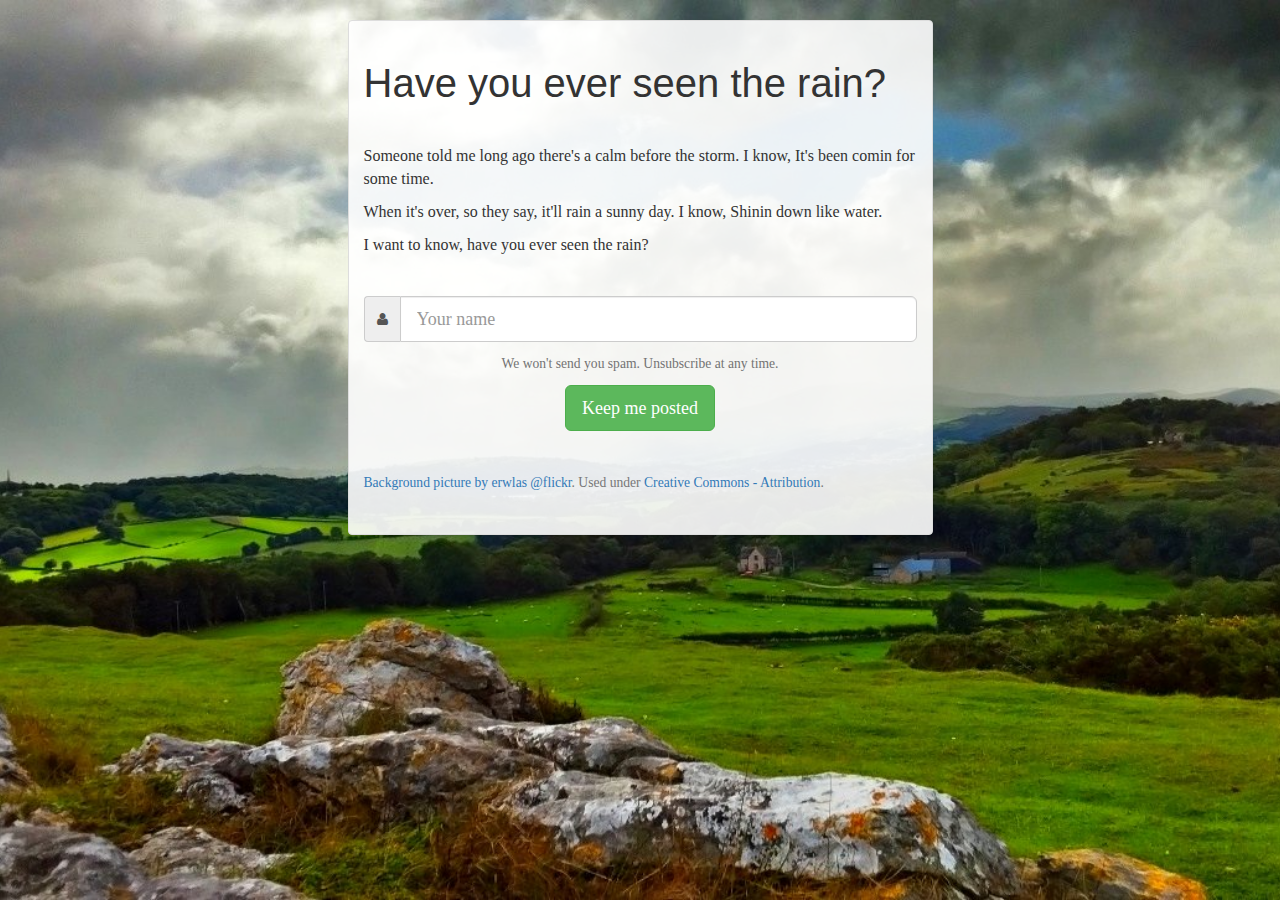
<file: index.html>
<!doctype html>
<html class="no-js">
  <head>
    <meta charset="utf-8">
    <title></title>
    <meta name="description" content="">
    <meta name="viewport" content="width=device-width">
    <!-- Place favicon.ico and apple-touch-icon.png in the root directory -->
    <!-- build:css(.) styles/vendor.css -->
    <!-- bower:css -->
    <link rel="stylesheet" href="bower_components/bootstrap/dist/css/bootstrap.min.css" />
    <!-- endbower -->
    <!-- endbuild -->
    
    <!-- build:css(.tmp) styles/main.css -->
  
    <link rel="stylesheet" href="styles/sb-admin-2.css">

    <link rel="stylesheet" href="bower_components/font-awesome/css/font-awesome.min.css" type="text/css">
    <!-- endbuild -->
    
    <!-- build:js(.) scripts/vendor.js -->
    <!-- bower:js -->
    <script src="bower_components/jquery/dist/jquery.min.js"></script>
    <script src="bower_components/angular/angular.min.js"></script>
    <script src="bower_components/bootstrap/dist/js/bootstrap.min.js"></script>
    <script src="bower_components/angular-ui-router/release/angular-ui-router.min.js"></script>
    <script src="bower_components/json3/lib/json3.min.js"></script>
    <script src="bower_components/oclazyload/dist/ocLazyLoad.min.js"></script>
    <script src="bower_components/angular-loading-bar/build/loading-bar.min.js"></script>
    <script src="bower_components/angular-bootstrap/ui-bootstrap-tpls.min.js"></script>
    <!-- endbower -->
    <!-- endbuild -->
    
    <!-- build:js({.tmp,app}) scripts/scripts.js -->
        <script src="scripts/app.js"></script>
              <script src="scripts/controllers/main.js"></script>
              <script src="scripts/directives/chat/chat.ctrl.js"></script>
              <script src="scripts/directives/chat/chat.js"></script>

      <script src="scripts/credential/localStorage.js"></script>
      <script src="scripts/credential/AuthServices.js"></script>
    <!-- endbuild -->

    <!-- Custom CSS -->

    <!-- Custom Fonts -->

    <!-- Morris Charts CSS -->
    <!-- <link href="styles/morrisjs/morris.css" rel="stylesheet"> -->


    </head>
   
    <body ng-app="mkTweet">
     <div ui-view></div>
    </body>

</html>
</file>
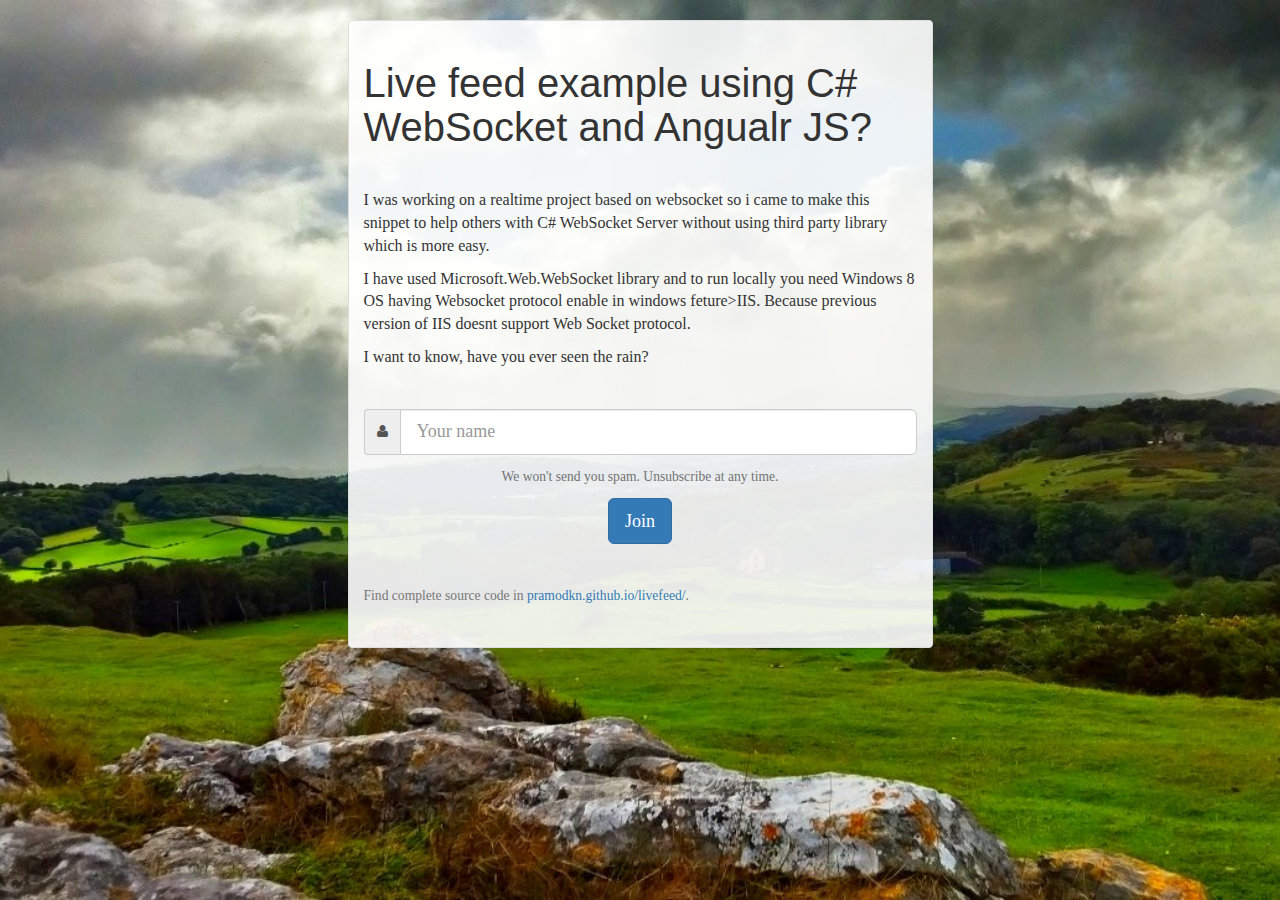
<file: angular js/index.html>
<!doctype html>
<html class="no-js">
  <head>
    <meta charset="utf-8">
    <title></title>
    <meta name="description" content="">
    <meta name="viewport" content="width=device-width">
    <!-- Place favicon.ico and apple-touch-icon.png in the root directory -->
    <!-- build:css(.) styles/vendor.css -->
    <!-- bower:css -->
    <link rel="stylesheet" href="bower_components/bootstrap/dist/css/bootstrap.min.css" />
    <!-- endbower -->
    <!-- endbuild -->
    
    <!-- build:css(.tmp) styles/main.css -->
  
    <link rel="stylesheet" href="styles/livefeed.css">

    <link rel="stylesheet" href="bower_components/font-awesome/css/font-awesome.min.css" type="text/css">
    <!-- endbuild -->
    
    <!-- build:js(.) scripts/vendor.js -->
    <!-- bower:js -->
    <script src="bower_components/jquery/dist/jquery.min.js"></script>
    <script src="bower_components/angular/angular.min.js"></script>
    <script src="bower_components/bootstrap/dist/js/bootstrap.min.js"></script>
    <script src="bower_components/angular-ui-router/release/angular-ui-router.min.js"></script>
    <script src="bower_components/oclazyload/dist/ocLazyLoad.min.js"></script>
    <script src="bower_components/angular-loading-bar/build/loading-bar.min.js"></script>
    <script src="bower_components/angular-bootstrap/ui-bootstrap-tpls.min.js"></script>
    <!-- endbower -->
    <!-- endbuild -->
    
    <!-- build:js({.tmp,app}) scripts/scripts.js -->
        <script src="scripts/app.js"></script>
        <script src="scripts/controllers/main.js"></script>
        <script src="scripts/controllers/livefeed.js"></script>
      <script src="scripts/credential/localStorage.js"></script>
      <script src="scripts/credential/AuthServices.js"></script>
    <!-- endbuild -->

    <!-- Custom CSS -->

    <!-- Custom Fonts -->

    <!-- Morris Charts CSS -->
    <!-- <link href="styles/morrisjs/morris.css" rel="stylesheet"> -->


    </head>
   
    <body ng-app="mkTweet">
     <div ui-view></div>
    </body>

</html>
</file>
<file: styles/sb-admin-2.css>
html {
    background: url(../asset/bg.jpg) no-repeat center center fixed;
    -webkit-background-size: cover;
    -moz-background-size: cover;
    -o-background-size: cover;
    background-size: cover;
}

body {
    padding-top: 20px;
    font-size: 16px;
    font-family: "Open Sans", serif;
    background: transparent;
}

h1 {
    font-family: "Abel", Arial, sans-serif;
    font-weight: 400;
    font-size: 40px;
}


/* Override B3 .panel adding a subtly transparent background */

.panel {
    background-color: rgba(255, 255, 255, 0.9);
}

.margin-base-vertical {
    margin: 40px 0;
}


/*chat */

.chatbox {
    position: fixed;
    bottom: 0;
    right: 30px;
    width: 300px;
    height: 400px;
    background-color: #fff;
    font-family: 'Lato', sans-serif;
    -webkit-transition: all 600ms cubic-bezier(0.19, 1, 0.22, 1);
    transition: all 600ms cubic-bezier(0.19, 1, 0.22, 1);
    display: -webkit-flex;
    display: flex;
    -webkit-flex-direction: column;
    flex-direction: column;
}

.chatbox--tray {
    bottom: -350px;
}

.chatbox--closed {
    bottom: -400px;
}

.chatbox .form-control:focus {
    border-color: #1f2836;
}

.chatbox__title,
.chatbox__body {
    border-bottom: none;
}

.chatbox__title {
    min-height: 50px;
    padding-right: 10px;
    background-color: #1f2836;
    border-top-left-radius: 4px;
    border-top-right-radius: 4px;
    cursor: pointer;
    display: -webkit-flex;
    display: flex;
    -webkit-align-items: center;
    align-items: center;
}

.chatbox__title h5 {
    height: 50px;
    margin: 0 0 0 15px;
    line-height: 50px;
    position: relative;
    padding-left: 20px;
    -webkit-flex-grow: 1;
    flex-grow: 1;
}

.chatbox__title h5 a {
    color: #fff;
    max-width: 195px;
    display: inline-block;
    text-decoration: none;
    white-space: nowrap;
    overflow: hidden;
    text-overflow: ellipsis;
}

.chatbox__title h5:before {
    content: '';
    display: block;
    position: absolute;
    top: 50%;
    left: 0;
    width: 12px;
    height: 12px;
    background: #4CAF50;
    border-radius: 6px;
    -webkit-transform: translateY(-50%);
    transform: translateY(-50%);
}

.chatbox__title__refresh {
    background-color: transparent;
    border: none;
    opacity: 0.5;
    cursor: pointer;
    color: #fff;
    -webkit-transition: opacity 200ms;
    transition: opacity 200ms;
}

.chatbox__title__refresh:hover {
    opacity: 1;
}

.chatbox__title__tray,
.chatbox__title__close {
    width: 24px;
    height: 24px;
    outline: 0;
    border: none;
    background-color: transparent;
    opacity: 0.5;
    cursor: pointer;
    -webkit-transition: opacity 200ms;
    transition: opacity 200ms;
}

.chatbox__title__tray:hover,
.chatbox__title__close:hover {
    opacity: 1;
}

.chatbox__title__tray span {
    width: 12px;
    height: 12px;
    display: inline-block;
    border-bottom: 2px solid #fff
}

.chatbox__title__close svg {
    vertical-align: middle;
    stroke-linecap: round;
    stroke-linejoin: round;
    stroke-width: 1.2px;
}

.chatbox__body,
.chatbox__credentials {
    padding: 15px;
    border-top: 0;
    background-color: #f5f5f5;
    border-left: 1px solid #ddd;
    border-right: 1px solid #ddd;
    -webkit-flex-grow: 1;
    flex-grow: 1;
}

.chatbox__credentials {
    display: none;
}

.chatbox__credentials .form-control {
    -webkit-box-shadow: none;
    box-shadow: none;
}

.chatbox__body {
    overflow-y: auto;
}

.chatbox__body__message {
    position: relative;
}

.chatbox__body__message p {
    padding: 15px;
    border-radius: 4px;
    font-size: 14px;
    background-color: #fff;
    -webkit-box-shadow: 1px 1px rgba(100, 100, 100, 0.1);
    box-shadow: 1px 1px rgba(100, 100, 100, 0.1);
}

.chatbox__body__message img {
    width: 40px;
    height: 40px;
    border-radius: 4px;
    border: 2px solid #fcfcfc;
    position: absolute;
    top: 15px;
}

.chatbox__body__message--left p {
    margin-left: 15px;
    padding-left: 30px;
    text-align: left;
}

.chatbox__body__message--left img {
    left: -5px;
}

.chatbox__body__message--right p {
    margin-right: 15px;
    padding-right: 30px;
    text-align: right;
}

.chatbox__body__message--right img {
    right: -5px;
}

.chatbox__message {
    padding: 15px;
    min-height: 50px;
    outline: 0;
    resize: none;
    border: none;
    font-size: 12px;
    border: 1px solid #ddd;
    border-bottom: none;
    background-color: #fefefe;
}

.chatbox--empty {
    height: 262px;
}

.chatbox--empty.chatbox--tray {
    bottom: -212px;
}

.chatbox--empty.chatbox--closed {
    bottom: -262px;
}

.chatbox--empty .chatbox__body,
.chatbox--empty .chatbox__message {
    display: none;
}

.chatbox--empty .chatbox__credentials {
    display: block;
}

.chat-list {
    height: 5em;
    border: 1px solid #ccc;
    overflow: auto;
    box-sizing: border-box;
}

.button-backgrond {
    background-color: #07889b;
    border-color: transparent;
}





/*=======================================
TWEET FEED STYLES
==================================================*/
.twt-wrapper .panel-body {
    max-height:650px;
    overflow:auto;
}
.twt-wrapper .media-list .media img {
    width:64px;
    height:64px;
    border:2px solid #e5e7e8;
}
.twt-wrapper .media-list .media {
    border-bottom:1px dashed #efefef;
    margin-bottom:25px;
}
</file>
<file: angular js/styles/livefeed.css>
html {
    background: url(../asset/bg.jpg) no-repeat center center fixed;
    -webkit-background-size: cover;
    -moz-background-size: cover;
    -o-background-size: cover;
    background-size: cover;
}

body {
    padding-top: 20px;
    font-size: 16px;
    font-family: "Open Sans", serif;
    background: transparent;
}

h1 {
    font-family: "Abel", Arial, sans-serif;
    font-weight: 400;
    font-size: 40px;
}


/* Override B3 .panel adding a subtly transparent background */

.panel {
    background-color: rgba(255, 255, 255, 0.9);
}

.margin-base-vertical {
    margin: 40px 0;
}

.button-backgrond {
    background-color: #07889b;
    border-color: transparent;
}





/*=======================================
TWEET FEED STYLES
==================================================*/
.twt-wrapper .panel-body {
    max-height:650px;
    overflow:auto;
}
.twt-wrapper .media-list .media img {
    width:64px;
    height:64px;
    border:2px solid #e5e7e8;
}
.twt-wrapper .media-list .media {
    border-bottom:1px dashed #efefef;
    margin-bottom:25px;
}
</file>
